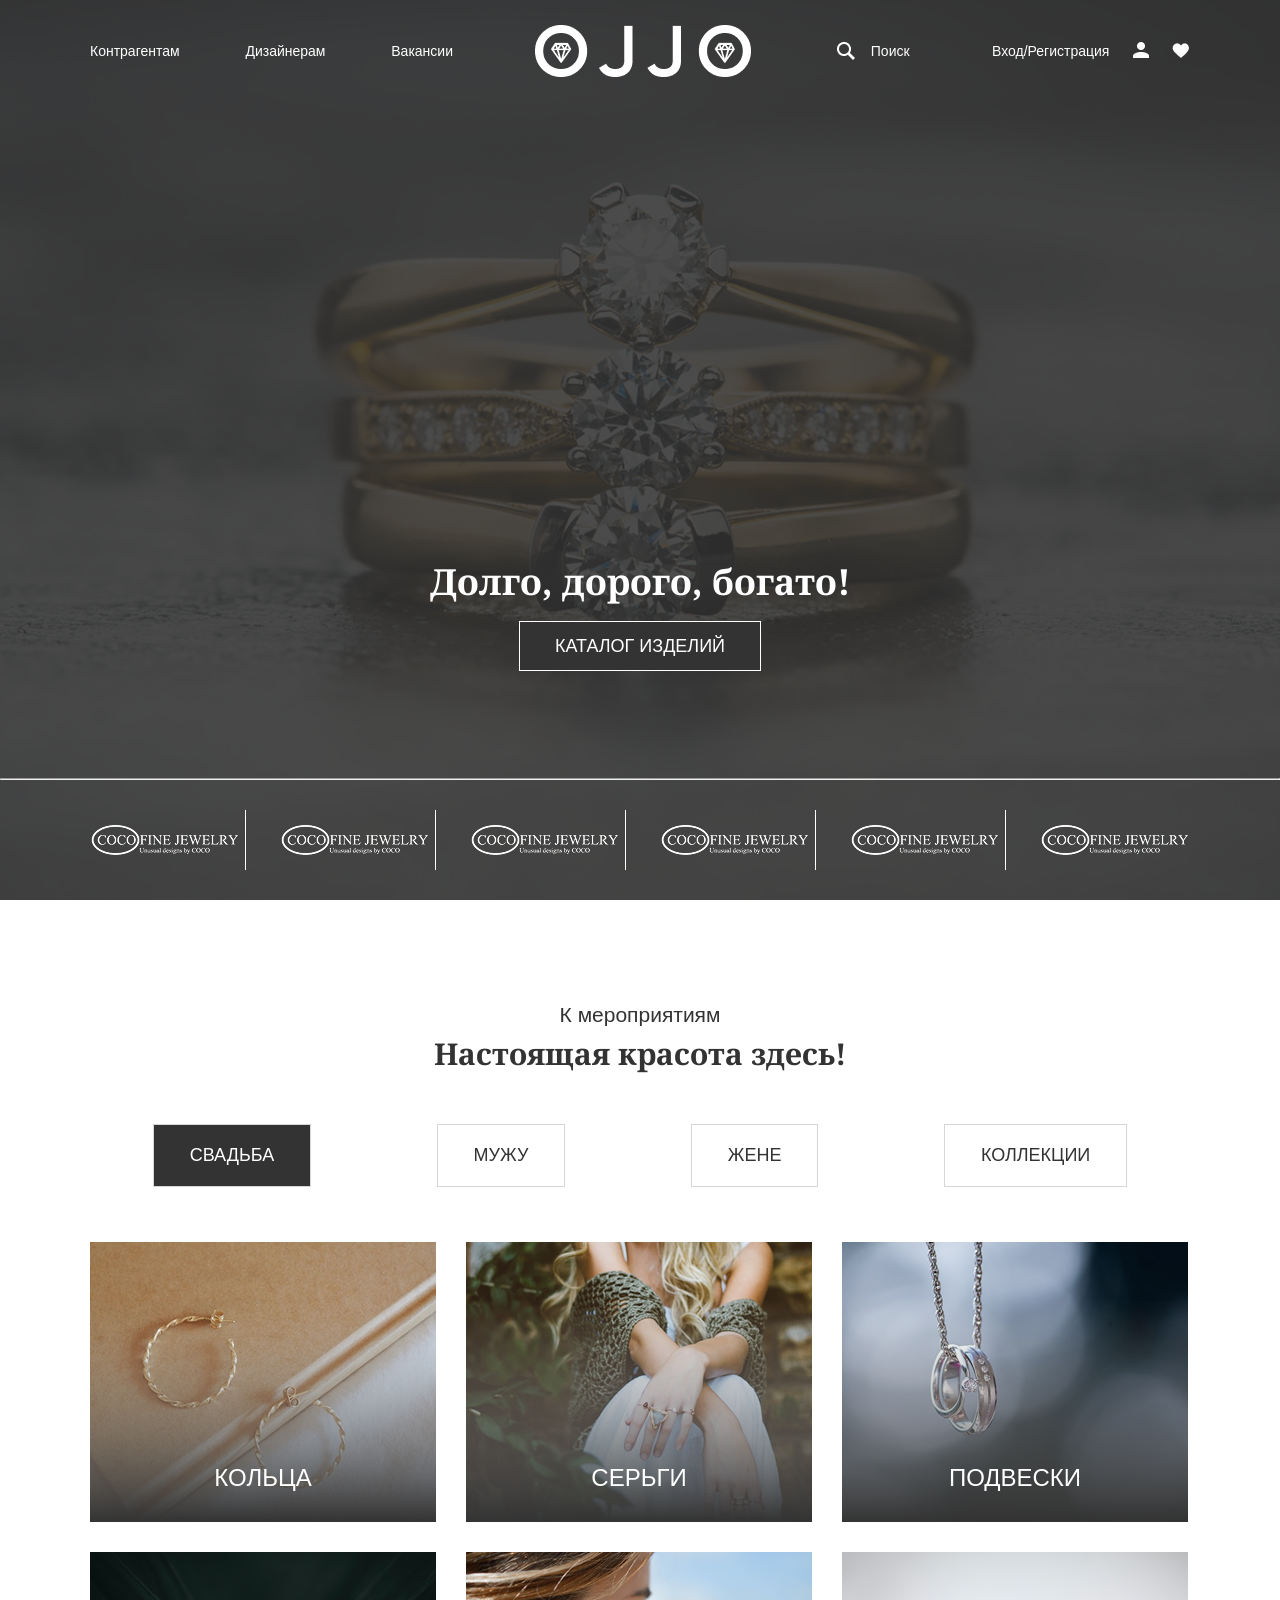
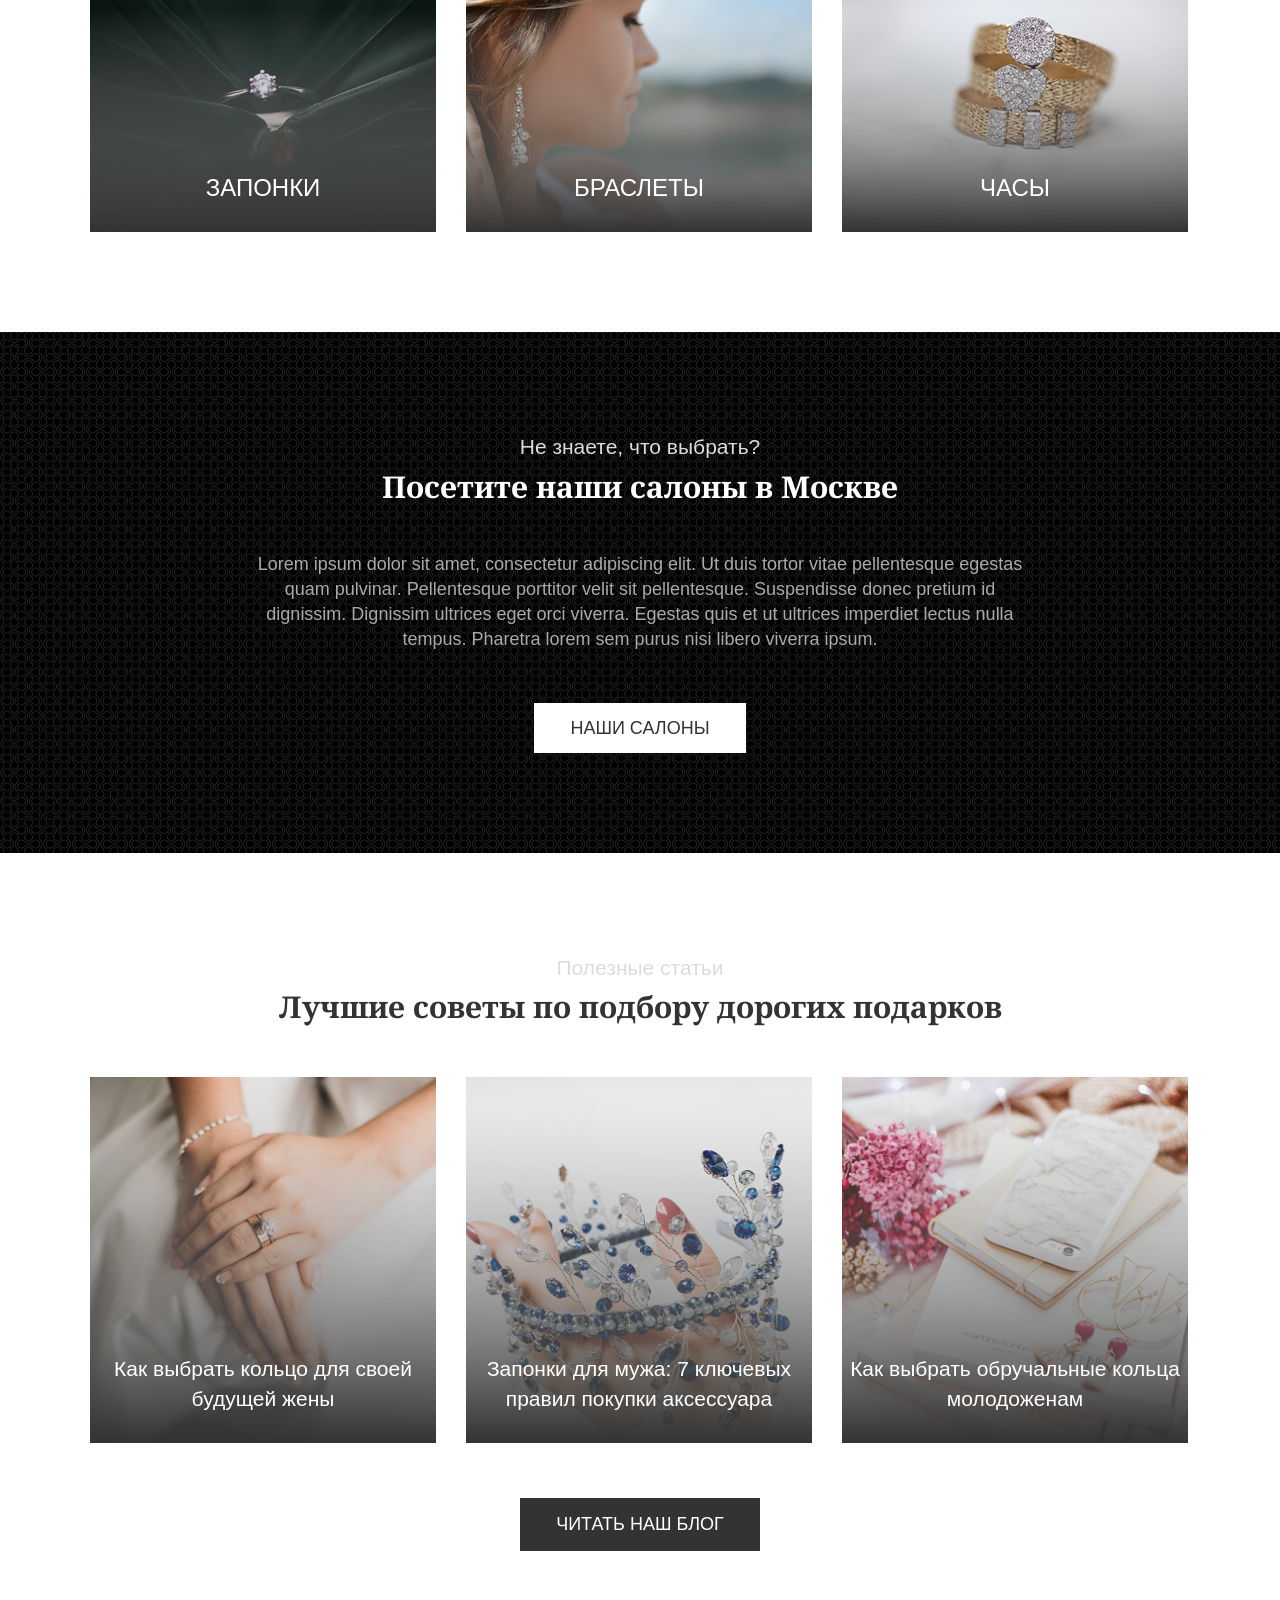
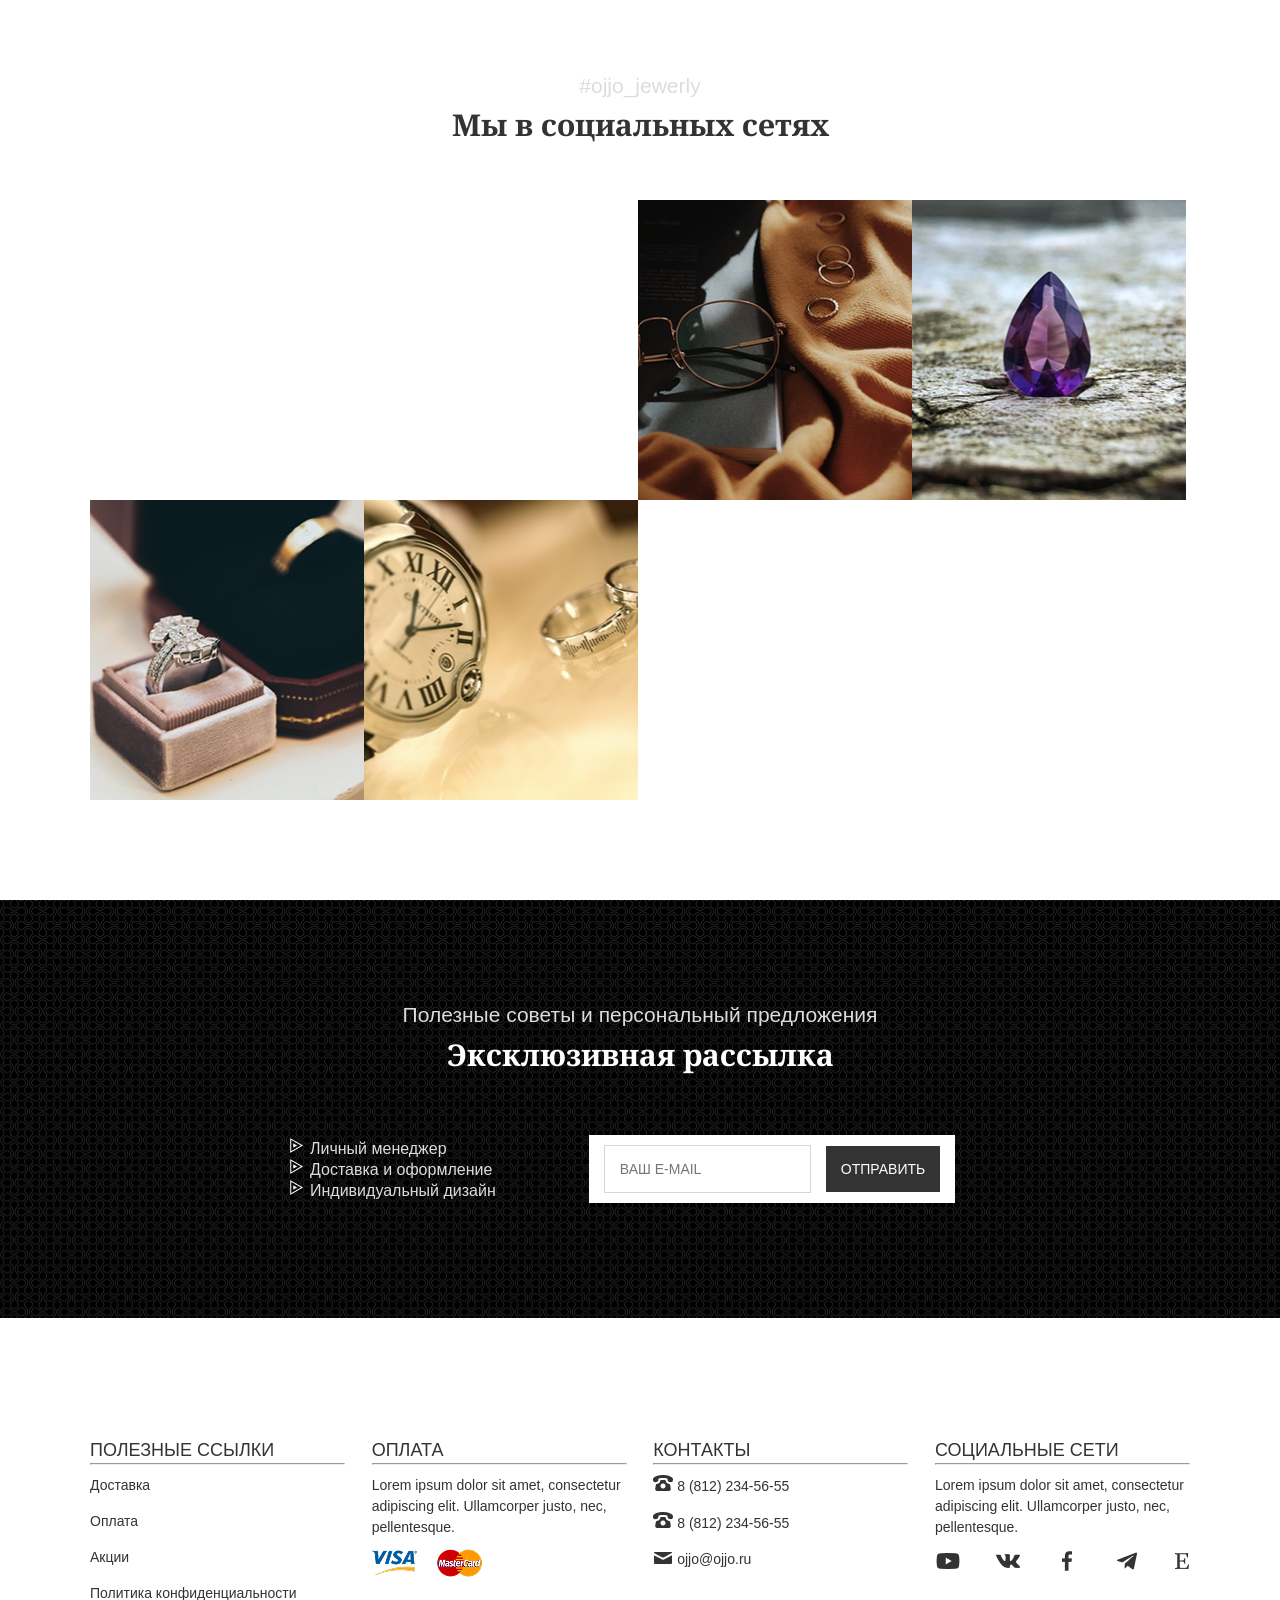
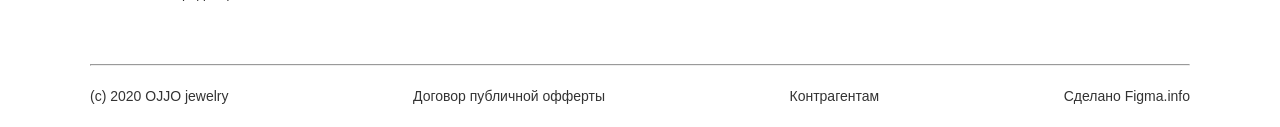
<file: index.html>
<!DOCTYPE html>
<html lang="ru">
<head>
    <meta charset="UTF-8">
    <meta name="viewport" content="width=device-width, initial-scale=1.0">
    <link rel="stylesheet" href="style.css">

    <link rel="preconnect" href="https://fonts.googleapis.com">
    <link rel="preconnect" href="https://fonts.gstatic.com" crossorigin>
    <link href="https://fonts.googleapis.com/css2?family=Noto+Serif:ital,wght@0,100..900;1,100..900&display=swap" rel="stylesheet">

    <title>Ювелирный магазин</title>
</head>
<body>
    <header class="displFlex">
        <section class="header-top-cont displFlex container">
            <nav class="nav-cont displFlex">
                <a href="" class="header-link white">Контрагентам</a>
                <a href="" class="header-link white">Дизайнерам</a>
                <a href="" class="header-link white">Вакансии</a>
            </nav>
            <img src="image/logo.png" alt="Logo">
            <div class="search-cont displFlex white"><img src="image/gridicons_search.png" alt=""> Поиск</div>
            <div class="lk-cont displFlex white">
                <a href="" class="header-link white">Вход/Регистрация</a>
                <button><img src="image/mdi_account.png" alt=""></button>
                <button><img src="image/topcoat_like.png" alt=""></button>
            </div>
        </section>
        <section class="bottom-cont displFlex">
            <section class="header-bottom-cont displFlex container">
                <h1 class="notoSerif white">Долго, дорого, богато!</h1>
                <a href="" class="link-catalog white">каталог изделий </a>
            </section>
            
            <hr>
            <div class="all-logo-cont displFlex">
                <img src="image/Rectangle 2.png" alt="">
                <img src="image/Rectangle 2.png" alt="">
                <img src="image/Rectangle 2.png" alt="">
                <img src="image/Rectangle 2.png" alt="">
                <img src="image/Rectangle 2.png" alt="">
                <img src="image/Rectangle 2.png" alt="">
            </div>
        </section>
    </header>
    <main>
        <section class="catalog-cont container displFlex ">
            <div class="h-cont displFlex">
                <h2 class="black">К мероприятиям</h2>
                <h1 class="black  notoSerif">Настоящая красота здесь!</h1>
            </div>
            <div class="nav-catalog displFlex">
                <button id="btnsvadba" onclick="change(this)" class="link-plitka bg-black">Свадьба</button>
                <button id="btnmen" onclick="change(this)" class="link-plitka">МУЖУ</button>
                <button id="btnwumen" onclick="change(this)" class="link-plitka">жене</button>
                <button id="btncolection" onclick="change(this)" class="link-plitka">коллекции</button>
            </div>
            <div id="svadba" class="grid-cont-catalog">
                <a href="" class="cell white displFlex">Кольца</a>
                <a href="" class="cell white displFlex">серьги</a>
                <a href="" class="cell white displFlex">подвески</a>
                <a href="" class="cell white displFlex">запонки</a>
                <a href="" class="cell white displFlex">браслеты</a>
                <a href="" class="cell white displFlex">часы</a>
            </div>

            <div id="men" class="grid-cont-catalog noActive">
                <a href="" class="cell white displFlex">Кольца</a>
                <a href="" class="cell white displFlex">часы</a>
                <a href="" class="cell white displFlex">запонки</a>
                <a href="" class="cell white displFlex">цепочки</a>
                <a href="" class="cell white displFlex">браслеты</a>
                <a href="" class="cell white displFlex">кулоны</a>
            </div>

            <div id="wumen" class="grid-cont-catalog noActive">
                <a href="" class="cell white displFlex">Кольца</a>
                <a href="" class="cell white displFlex">серьги</a>
                <a href="" class="cell white displFlex">подвески</a>
                <a href="" class="cell white displFlex">запонки</a>
                <a href="" class="cell white displFlex">браслеты</a>
                <a href="" class="cell white displFlex">часы</a>
            </div>

            <div id="colection" class="grid-cont-catalog noActive">
                <a href="" class="cell white displFlex"></a>
                <a href="" class="cell white displFlex"></a>
                <a href="" class="cell white displFlex"></a>
                <a href="" class="cell white displFlex"></a>
                <a href="" class="cell white displFlex"></a>
                <a href="" class="cell white displFlex"></a>
            </div>
        </section>

        <script type="text/javascript">
            let btnSvadba = document.getElementById('btnsvadba');
            let btnMen = document.getElementById('btnmen');
            let btnWumen = document.getElementById('btnwumen');
            let btnColection = document.getElementById('btncolection');
            let arrayBtn = [btnSvadba, btnMen, btnWumen, btnColection];
            
            let svadba = document.getElementById('svadba');
            let men = document.getElementById('men');
            let wumen = document.getElementById('wumen');
            let colection = document.getElementById('colection');
            let arrayBox = [svadba, men, wumen, colection];

            console.log(arrayBox);

            function  change(elem){
                for (let elemBtn of arrayBtn){
                    elemBtn.classList.remove('bg-black');
                }

                for (let elemBox of arrayBox){
                    elemBox.classList.add('noActive');
                }

                if(elem.id=='btnsvadba'){
                    svadba.classList.remove('noActive');
                    elem.classList.add('bg-black');
                } else if(elem.id=='btnmen'){
                    men.classList.remove('noActive');
                    elem.classList.add('bg-black');
                }else if(elem.id=='btnwumen'){
                    wumen.classList.remove('noActive');
                    elem.classList.add('bg-black');
                } else{
                    colection.classList.remove('noActive');
                    elem.classList.add('bg-black');
                }
            }


        </script>

        <section class="salon-cont">
            <div class="salon-cont-content displFlex container">
                <div class="h-cont displFlex">
                    <h2 class="white-light">Не знаете, что выбрать?</h2>
                    <h1 class="white notoSerif">Посетите наши салоны в Москве</h1>
                </div>
                <p class="grey">Lorem ipsum dolor sit amet, consectetur adipiscing elit. Ut duis tortor vitae pellentesque egestas quam pulvinar. Pellentesque porttitor velit sit pellentesque. Suspendisse donec pretium id dignissim. Dignissim ultrices eget orci viverra. Egestas quis et ut ultrices imperdiet lectus nulla tempus. Pharetra lorem sem purus nisi libero viverra ipsum.</p>
                <a href="" class="link-salon black">наши салоны</a>
            </div>
        </section>
        <section class="catalog-cont displFlex">
            <div class="h-cont displFlex">
                <h2 class="white-light">Полезные статьи</h2>
                <h1 class="black notoSerif">Лучшие советы по подбору дорогих подарков</h1>
            </div>
            <div class="all-articles-cont container">
                <a href="" class="cell-article white displFlex">Как выбрать кольцо для своей будущей жены</a>
                <a href="" class="cell-article white displFlex">Запонки для мужа: 7 ключевых правил покупки аксессуара</a>
                <a href="" class="cell-article white displFlex">Как выбрать обручальные кольца молодоженам</a>                
            </div>
            <a href="" class="link-article displFlex white">читать наш блог</a>
        </section>
        <section class="photo-cont displFlex container mt ">
            <div class="h-cont displFlex ">
                <h2 class="white-light">#ojjo_jewerly</h2>
                <h1 class="black notoSerif">Мы в социальных сетях</h1>
            </div>
            <div class="photo-cont-content container">
                <div class="photo ">
                    <video src="image/video1.mp4" autoplay muted loop width="100%">
                        Ваш браузер не поддерживает видео
                    </video>
                </div>
                <div class="photo ">
                    <video
                      autoplay
                      muted
                      loop
                      playsinline
                      preload="metadata"
                    >
                      <source src="image/video2.mp4" type="video/mp4">
                        Ваш браузер не поддерживает видео
                    </video>
                </div>
                <div class="photo"></div>
                <div class="photo"></div>
                <div class="photo"></div>
                <div class="photo"></div>
            </div>
        </section>

        <section class="salon-cont">
            <div class="salon-cont-content displFlex container">
                <div class="h-cont displFlex">
                    <h2 class="white-light">Полезные советы и персональный предложения</h2>
                    <h1 class="white notoSerif">Эксклюзивная рассылка</h1>
                </div>
                <div class="foms-cont displFlex">
                    <ul>
                        <li class="white-light">Личный менеджер</li>
                        <li class="white-light">Доставка и оформление</li>
                        <li class="white-light">Индивидуальный дизайн</li>
                    </ul>
                    <div class="form-block displFlex">
                        <form action="" method="post" class="displFlex">
                            <input type="text" class="input black" placeholder="Ваш e-mail">
                            <input type="submit" class="submit white" value="отправить">
                        </form>
                    </div>
                </div>
            </div>
        </section>
    </main>
    <footer class="mt">
        <section class="content-footer container displFlex">
            <div class="all-box-footer displFlex">
                <div class="box-footer displFlex">
                    <div>
                        <h3 class="h3-footer">Полезные ссылки</h3>
                        <hr class="hr-box">
                    </div>
                    <ul class="sp-footer displFlex"> 
                        <li><a href="" class="link-footer">Доставка</a></li>
                        <li><a href="" class="link-footer">Оплата</a></li>
                        <li><a href="" class="link-footer">Акции</a></li>
                        <li><a href="" class="link-footer">Политика конфиденциальности</a></li>
                    </ul>
                </div>

                <div class="box-footer displFlex">
                    <div>
                        <h3 class="h3-footer">оплата</h3>
                        <hr class="hr-box">
                    </div>
                    <p class="p-footer">Lorem ipsum dolor sit amet, consectetur adipiscing elit. Ullamcorper justo, nec, pellentesque.</p>
                    <div class="img-link displFlex">
                        <a href=""><img src="image/visa.png" alt=""></a>
                        <a href=""><img src="image/mastercard.png" alt=""></a>
                    </div>
                </div>

                <div class="box-footer displFlex">
                    <div>
                        <h3 class="h3-footer">контакты</h3>
                        <hr class="hr-box">
                    </div>
                    <ul class="sp-footer displFlex">
                        <li class="li-flex displFlex"><a href="" class="link-footer"><img src="image/entypo_old-phone.png" alt=""> 8 (812) 234-56-55</a></li>
                        <li class="li-flex displFlex"><a href="" class="link-footer"><img src="image/entypo_old-phone.png" alt=""> 8 (812) 234-56-55</a></li>
                        <li class="li-flex displFlex"><a href="" class="link-footer"><img src="image/entypo_mail.png" alt=""> ojjo@ojjo.ru</a></li>
                    </ul>
                </div>

                <div class="box-footer displFlex">
                    <div>
                        <h3 class="h3-footer">социальные сети</h3>
                        <hr class="hr-box">
                    </div>
                    <p class="p-footer">Lorem ipsum dolor sit amet, consectetur adipiscing elit. Ullamcorper justo, nec, pellentesque.</p>
                    <div class="icon-cont displFlex">
                        <a href=""><img src="image/carbon_logo-youtube.png" alt=""></a>
                        <a href=""><img src="image/entypo-social_vk.png" alt=""></a>
                        <a href=""><img src="image/bx_bxl-facebook.png" alt=""></a>
                        <a href=""><img src="image/bx_bxl-telegram.png" alt=""></a>
                        <a href=""><img src="image/simple-icons_etsy.png" alt=""></a>
                    </div>
                </div>
            </div>
            <hr class="hr-fb">
            <div class="bottom-cont-footer displFlex">
                <a href="" class="black">(c) 2020 OJJO jewelry</a>
                <a href="" class="black">Договор публичной офферты</a>
                <a href="" class="black">Контрагентам</a>
                <a href="" class="black">Сделано Figma.info</a>
            </div>
        </section>
    </footer>
    
</body>
</html>
</file>
<file: style.css>
*{
    margin: 0;
    padding: 0;
    box-sizing: border-box;
    font-family: Arial, Helvetica, sans-serif;
    color: rgba(51, 51, 51, 1);
}

/* шрифты */
.notoSerif{
  font-family: "Noto Serif", serif;
  font-optical-sizing: auto;
  font-weight: 700;
  font-style: normal;
  font-variation-settings:"wdth" 100;
}

/* цвета */
.white{
    color: rgba(255, 255, 255, 1);
}

.white-light{
    color: rgb(220, 220, 220);
}

.grey{
    color: rgb(170, 170, 170);
}

/* .black{
    color: rgba(51, 51, 51, 1);
} */
/* default */
.tt{border: 1px solid red;}

.displFlex{
    display: flex;
}

.container{
    margin: auto;
    max-width: 1100px;
    width: 100%;
}

.mt{
    margin-top: 120px;
}



/* header */
header{
    height: 100vh;
    background-image: url("image/bgc.png");
    flex-direction: column;
    justify-content: space-between;
    background-size: cover;
    background-position: center;
    background-repeat: no-repeat;
    background-attachment: scroll;
}

.header-top-cont{
    margin-top: 25px;
    justify-content: space-between;
    align-items: center;
}

.nav-cont{
    justify-content: space-between;
    width: 33%;
}

.header-link{
    text-decoration: none;
    font-size: 14px;
    line-height: 150%;
    transition: 0.2s;
}

.search-cont{
    justify-content: space-between;
    align-items: center;
    gap: 13px;
    font-size: 14px;
    transition: 0.2s;
}

.lk-cont{
    width: 18%;
    justify-content: space-between;
    align-items: center;
    font-size: 14px;
    transition: 0.2s;
}

.lk-cont button{
    border: none;
    background: none;
    transition: 0.2s;
}

.header-link:hover, .search-cont:hover, .lk-cont p:hover, .lk-cont button:hover{
    color: rgb(197, 197, 197);
}

.bottom-cont{
    height: 50%;
    flex-direction: column;
    justify-content: space-between;
}

.header-bottom-cont{
    gap: 15px;
    flex-direction: column;
    justify-content: space-around;
    align-items: center;
}

.header-bottom-cont h1{
    font-size: 36px;
    text-align: center;
}

.link-catalog, .link-salon{
    font-size: 18px;
    text-decoration: none;
    text-transform: uppercase;
    line-height: 100%;
    letter-spacing: 10%;
    text-align: center;
    font-weight: 500;
    padding: 15px 35px;
    border: 1px solid rgba(255, 255, 255, 1);
    background-color: rgba(51, 51, 51, 1);
    transition: 0.2s;
}

.link-catalog:hover{
    background-color: rgba(51, 51, 51, 0);
}

.all-logo-cont{
    margin: 30px auto;
    max-width: 1110px;
    width: 100%;
    justify-content: space-between;
}

.all-logo-cont img{
    border-right: 1px solid rgba(255, 255, 255, 1);
}

.all-logo-cont img:last-child{
    border-right: none;
}

/* main */
.catalog-cont{
    margin-top: 100px;
    text-align: center;
    width: 100%;
    height: auto;
    gap: 55px;
    flex-direction: column;
    justify-content: space-around;
}

.h-cont{
    text-align: center;
    width: 100%;
    flex-direction: column;
    justify-content: center;
    gap: 10px;
}

.h-cont h2{
    font-size: 21px;
    line-height: 140%;
    letter-spacing: 0%;
    font-weight: 100;

}

.h-cont h1{
    font-size: 30px;
    line-height: 100%;
    letter-spacing: 0%;
}

.nav-catalog{
    justify-content: space-around;

}

.link-plitka{
   padding: 20px 36px;
   font-size: 18px;
   font-weight: 500;
   letter-spacing: 10%;
   text-transform: uppercase;
   border: 1.5px solid rgba(214, 214, 214, 1); 
   background: none;
}

.bg-black{
    color: rgba(255, 255, 255, 1);
    background-color: rgba(51, 51, 51, 1);
}

.link-plitka:hover{
    cursor: pointer;
}

.grid-cont-catalog {
    display: grid;
    grid-template-columns: repeat(3, 346px);
    grid-template-rows: repeat(2, 280px);
    gap: 30px;
}

.cell {
    flex-direction: column-reverse;
    align-items: center;
    padding: 30px 0;
    font-size: 24px;
    font-weight: 500;
    letter-spacing: 10%;
    text-transform: uppercase;
    text-decoration: none;
    color: white;
    background-size: cover;
    background-position: center;
    background-repeat: no-repeat;
    transition: transform 0.3s ease, opacity 0.3s ease;
}

.cell:hover {
    transform: scale(1.02);
    opacity: 0.9;
}

#svadba .cell:nth-child(1) { background-image: url('image/catalog-wumen/colca.png'); }
#svadba .cell:nth-child(2) { background-image: url('image/catalog-wumen/sergi.png'); }
#svadba .cell:nth-child(3) { background-image: url('image/catalog-wumen/podveski.png'); }
#svadba .cell:nth-child(4) { background-image: url('image/catalog-wumen/zaponki.png'); }
#svadba .cell:nth-child(5) { background-image: url('image/catalog-wumen/braslet.png'); }
#svadba .cell:nth-child(6) { background-image: url('image/catalog-wumen/watch.png'); }

#men .cell:nth-child(1) { background-image: url('image/catalog-all/colmca-man.png'); }
#men .cell:nth-child(2) { background-image: url('image/catalog-all/man-watch.png'); }
#men .cell:nth-child(3) { background-image: url('image/catalog-wumen/zaponki.png'); }
#men .cell:nth-child(4) { background-image: url('image/catalog-wumen/podveski.png'); }
#men .cell:nth-child(5) { background-image: url('image/catalog-wumen/braslet.png'); }
#men .cell:nth-child(6) { background-image: url('image/catalog-wumen/watch.png'); }

#wumen .cell:nth-child(1) { background-image: url('image/catalog-wumen/colca.png'); }
#wumen .cell:nth-child(2) { background-image: url('image/catalog-wumen/sergi.png'); }
#wumen .cell:nth-child(3) { background-image: url('image/catalog-wumen/podveski.png'); }
#wumen .cell:nth-child(4) { background-image: url('image/catalog-wumen/zaponki.png'); }
#wumen .cell:nth-child(5) { background-image: url('image/catalog-wumen/braslet.png'); }
#wumen .cell:nth-child(6) { background-image: url('image/catalog-wumen/watch.png'); }

#colection .cell:nth-child(1) { background-image: url('image/catalog-all/aloha.png'); }
#colection .cell:nth-child(2) { background-image: url('image/catalog-all/avgust.png'); }
#colection .cell:nth-child(3) { background-image: url('image/catalog-all/epa.png'); }
#colection .cell:nth-child(4) { background-image: url('image/catalog-all/epic.png'); }
#colection .cell:nth-child(5) { background-image: url('image/catalog-all/miuz.png'); }
#colection .cell:nth-child(6) { background-image: url('image/catalog-all/sokolov.png'); }

.salon-cont{
    margin-top: 100px;
    max-height: 540px;
    height: 100%;
    background-image: url('image/bg2.png');
}

.salon-cont-content{
    padding: 100px 0;
    flex-direction: column;
    justify-content: space-between;
    align-items: center;
    gap: 50px;
}

.salon-cont p{
    font-size: 18px;
    width: 70%;
    text-align: center;
    letter-spacing: 0%;
    line-height: 140%;
}

.link-salon{
    background-color: rgba(255, 255, 255, 1);
    transition: 0.2s;
}

.link-salon:hover{
    color: rgba(255, 255, 255, 1);
    background-color: rgba(51, 51, 51, 1);
}

.article-content{
    flex-direction: column;
}

.all-articles-cont{
    display: grid;
    grid-template-columns: repeat(3, 346px);
    grid-template-rows: repeat(1, 366px);
    gap: 30px;
    height: auto;
}

.cell-article{
    flex-direction: column-reverse;
    align-items: center;
    padding: 30px 0;
    font-size: 21px;
    font-weight: 400;
    line-height: 140%;
    text-decoration: none;           
    background-size: cover;
    background-position: center;
    background-repeat: no-repeat;
    transition: transform 0.3s ease, opacity 0.3s ease;
}

.cell-article:hover {
    transform: scale(1.02);
    opacity: 0.9;
}

.cell-article:nth-child(1){
    background-image: url('image/articles1.png');
}
.cell-article:nth-child(2){
    background-image: url('image/articles2.png');
}
.cell-article:nth-child(3){
    background-image: url('image/articles3.png');
}

.link-article{
    align-self: center;
    width: auto;
    justify-content: center;
    align-items: center;
    padding: 15px 35px;
    font-size: 18px;
    font-weight: 500;
    letter-spacing: 10%;
    text-transform: uppercase;
    text-decoration: none;
    border: 1px solid rgba(51, 51, 51, 1);
    background-color: rgba(51, 51, 51, 1);
    transition: all 0.2s;
}

.link-article:hover{
    color: rgba(51, 51, 51, 1);
    background-color: rgba(214, 214, 214, 1);
}

/* photo */
.photo {
    background-size: cover;
    background-position: center;
    background-repeat: no-repeat;
    width: 100%;
    height: 100%;
}

.photo video {
    object-fit: cover;
}

.photo-cont{
    flex-direction: column;
    justify-content: space-between;
}

.photo-cont-content {
    margin-top: 60px;
    display: grid;
    grid-template-columns: repeat(4, 274px);
    grid-template-rows: repeat(2, 300px);
    grid-column-gap: 0px;
    grid-row-gap: 0px;
    overflow: hidden;
}

.photo:nth-child(1) { 
    grid-area: 1 / 1 / 2 / 3; 

}

.photo:nth-child(2) { 
    grid-area: 2 / 3 / 3 / 5; 

}

.photo:nth-child(3) { 
    grid-area: 1 / 4 / 2 / 5; 
    background-image: url('image/gallery__image\ \(1\).png');
}

.photo:nth-child(4) { 
    grid-area: 1 / 3 / 2 / 4; 
    background-image: url('image/gallery__image.png');

}

.photo:nth-child(5) { 
    grid-area: 2 / 2 / 3 / 3; 
    background-image: url('image/gallery__image\ \(3\).png');
}

.photo:nth-child(6) { 
    grid-area: 2 / 1 / 3 / 2; 
    background-image: url('image/gallery__image\ \(2\).png');
}

/* forma */
.foms-cont{
    flex-wrap: wrap;
    width: 60%;
    justify-content: space-between;
    align-items: center;
}

.foms-cont ul{
    margin: 0;
    padding: 0;
    list-style-image: url('image/subscribe__icon.png');

}

.form-block{
    width: 60%;
}

.foms-cont form{
    margin: 15px;
    padding: 10px;
    gap: 15px;
    justify-content: center;
    width: 100%;
    align-items: center;
    background-color: rgba(255, 255, 255, 1);
}

.input{
    border: 1px solid rgba(214, 214, 214, 1);
    padding: 15px;
    font-size: 14px;
    font-weight: 500;
    letter-spacing: 10%;
    text-transform: uppercase;

}

.submit{
    background-color: rgba(51, 51, 51, 1);
    border: none;
    padding: 15px;
    font-size: 14px;
    font-weight: 500;
    letter-spacing: 10%;
    text-transform: uppercase;
    cursor: pointer;
    transition: 0.2s;
}

.submit:active{
    background-color: rgb(101, 101, 101);
}

/* footer */
.content-footer{
    flex-direction: column;
    justify-content: space-between;
}

.all-box-footer{
    justify-content: space-between;
}

.box-footer{
    flex-direction: column;
    gap: 10px;
    width: 255px;
}

/* box */
.h3-footer{
    font-weight: 500;
    font-size: 18px;
    line-height: 140%;
    letter-spacing: 10%;
    text-transform: uppercase;

}

.sp-footer {
    flex-direction: column;
    gap: 15px;
    list-style: none; 
    padding: 0;       
    margin: 0;         
}

.sp-footer li {
    list-style: none;  
}

.li-flex{
    align-items: center;
    gap: 10px;

}

.link-footer {
    font-size: 14px;
    line-height: 150%;
    text-decoration: none;
    color: inherit;
    transition: 0.2s;
}

.link-footer:hover {
    color: rgb(197, 197, 197);
}

.p-footer{
    font-size: 14px;
    line-height: 150%;
}

.img-link{
    gap: 20px;
}

.icon-cont{
    justify-content: space-between;
    align-items: center;
}

.bottom-cont-footer{
    justify-content: space-between;
    padding: 20px 0;
}

.hr-fb{
    background: rgba(51, 51, 51, 1);
    margin-top: 60px;
}

.bottom-cont-footer a{
    text-decoration: none;
    font-size: 14px;
    line-height: 150%;
    letter-spacing: 0%;
}

/* js style */
.noActive{
    display: none;
}


/* аадаптивность */

/* Планшеты и маленькие ноутбуки (до 1200px) */
@media screen and (max-width: 1200px) {
    .container {
        max-width: 960px;
        padding: 0 15px;
    }

    .all-logo-cont {
        max-width: 960px;
        flex-wrap: wrap;
        justify-content: center;
        gap: 20px;
    }

    .all-logo-cont img {
        border-right: none;
        border-bottom: 1px solid rgba(255, 255, 255, 1);
        padding-bottom: 10px;
    }

    .grid-cont-catalog {
        grid-template-columns: repeat(2, 1fr);
        gap: 20px;
        padding: 0 15px;
    }

    .all-articles-cont {
        grid-template-columns: repeat(2, 1fr);
        gap: 20px;
        padding: 0 15px;
    }

    .photo-cont-content {
        grid-template-columns: repeat(2, 1fr);
        grid-template-rows: auto;
        gap: 15px;
        padding: 0 15px;
    }

    .photo:nth-child(1),
    .photo:nth-child(2),
    .photo:nth-child(3),
    .photo:nth-child(4),
    .photo:nth-child(5),
    .photo:nth-child(6) {
        grid-area: auto;
        height: 250px;
    }

    .all-box-footer {
        flex-wrap: wrap;
        justify-content: center;
        gap: 40px;
        padding: 0 15px;
    }

    .box-footer {
        width: calc(50% - 40px);
        min-width: 250px;
    }

    .foms-cont {
        width: 80%;
        flex-direction: column;
        gap: 30px;
    }

    .form-block {
        width: 100%;
    }

    .salon-cont p {
        width: 90%;
    }
}

/* Планшеты (768px - 992px) */
@media screen and (max-width: 992px) {
    header {
        background-position: center;
        background-size: cover;
    }

    .header-top-cont {
        flex-wrap: wrap;
        justify-content: center;
        gap: 20px;
        padding: 0 15px;
    }

    .nav-cont {
        width: 100%;
        justify-content: center;
        gap: 30px;
        order: 1;
    }

    .search-cont {
        order: 2;
    }

    .lk-cont {
        width: auto;
        gap: 20px;
        order: 3;
    }

    .header-bottom-cont h1 {
        font-size: 28px;
    }

    .header-bottom-cont{
        justify-content: center;
    }

    .link-catalog {
        font-size: 16px;
        padding: 12px 25px;
    }

    .nav-catalog {
        flex-wrap: wrap;
        gap: 15px;
        justify-content: center;
        padding: 0 15px;
    }

    .link-plitka {
        padding: 12px 25px;
        font-size: 14px;
    }

    .grid-cont-catalog {
        grid-template-columns: repeat(2, 1fr);
    }

    .cell {
        font-size: 18px;
        padding: 20px 0;
        min-height: 220px;
    }

    .all-articles-cont {
        grid-template-columns: repeat(2, 1fr);
    }

    .cell-article {
        font-size: 18px;
        min-height: 300px;
    }

    .h-cont h1 {
        font-size: 24px;
        padding: 0 15px;
    }

    .h-cont h2 {
        font-size: 18px;
    }

    .salon-cont-content {
        padding: 60px 15px;
    }

    .salon-cont p {
        font-size: 16px;
        width: 100%;
    }

    .foms-cont ul {
        text-align: center;
    }

    .bottom-cont-footer {
        flex-wrap: wrap;
        justify-content: center;
        gap: 15px;
        padding: 20px 15px;
    }
}

/* Мобильные устройства (576px - 767px) */
@media screen and (max-width: 767px) {
    .mt {
        margin-top: 60px;
    }

    header {
        height: auto;
        min-height: 100vh;
        background-attachment: scroll;
    }

    .header-top-cont {
        margin-top: 15px;
    }

    .header-bottom-cont{
        justify-content: center;
    }

    .nav-cont {
        gap: 20px;
        flex-wrap: wrap;
    }

    .header-link {
        font-size: 12px;
    }

    .search-cont {
        font-size: 12px;
        gap: 8px;
    }

    .lk-cont {
        gap: 15px;
    }

    .lk-cont a {
        font-size: 12px;
    }

    .lk-cont button img {
        width: 20px;
        height: 20px;
    }

    .header-bottom-cont h1 {
        font-size: 22px;
    }

    .link-catalog {
        font-size: 14px;
        padding: 10px 20px;
    }

    .all-logo-cont {
        gap: 15px;
    }

    .all-logo-cont img {
        width: 40px;
        height: auto;
    }

    .grid-cont-catalog {
        grid-template-columns: 1fr;
        gap: 15px;
    }

    .cell {
        min-height: 200px;
        font-size: 16px;
    }

    .all-articles-cont {
        grid-template-columns: 1fr;
        gap: 15px;
    }

    .cell-article {
        min-height: 250px;
        font-size: 16px;
    }

    .link-article {
        font-size: 14px;
        padding: 12px 25px;
    }

    .photo-cont-content {
        grid-template-columns: 1fr;
        gap: 15px;
    }

    .photo {
        height: 250px !important;
        background-size: cover;
        background-position: center;
        background-repeat: no-repeat;
    }
    
    .photo video {
        width: 100%;
        height: 100%;
        object-fit: cover;
    }

    .foms-cont {
        width: 100%;
    }

    .form-block form {
        flex-direction: column;
        gap: 10px;
    }

    .input, .submit {
        width: 100%;
        padding: 12px;
    }

    .salon-cont-content {
        gap: 30px;
    }

    .salon-cont p {
        font-size: 14px;
    }

    .link-salon {
        font-size: 14px;
        padding: 12px 25px;
    }

    .box-footer {
        width: 100%;
        text-align: center;
    }

    .sp-footer {
        align-items: center;
    }

    .li-flex {
        justify-content: center;
    }

    .img-link {
        justify-content: center;
    }

    .icon-cont {
        justify-content: center;
        gap: 20px;
    }

    .bottom-cont-footer a {
        font-size: 12px;
    }

    .hr-fb {
        margin-top: 40px;
    }
}

/* Очень маленькие мобильные устройства (до 480px) */
@media screen and (max-width: 480px) {
    .header-bottom-cont h1 {
        font-size: 18px;
    }

    .header-bottom-cont{
        justify-content: center;
    }

    .link-catalog {
        font-size: 12px;
        padding: 8px 16px;
    }

    .nav-catalog {
        gap: 10px;
    }

    .link-plitka {
        padding: 8px 16px;
        font-size: 12px;
    }

    .h-cont h1 {
        font-size: 20px;
    }

    .h-cont h2 {
        font-size: 16px;
    }

    .cell {
        min-height: 180px;
        font-size: 14px;
    }

    .cell-article {
        min-height: 220px;
        font-size: 14px;
    }

    .salon-cont p {
        font-size: 12px;
    }

    .link-salon {
        font-size: 12px;
        padding: 10px 20px;
    }

    .foms-cont ul li {
        font-size: 14px;
    }

    .input, .submit {
        font-size: 12px;
    }

    .h3-footer {
        font-size: 16px;
    }

    .p-footer, .link-footer {
        font-size: 12px;
    }

    .bottom-cont-footer a {
        font-size: 10px;
    }
}
</file>
